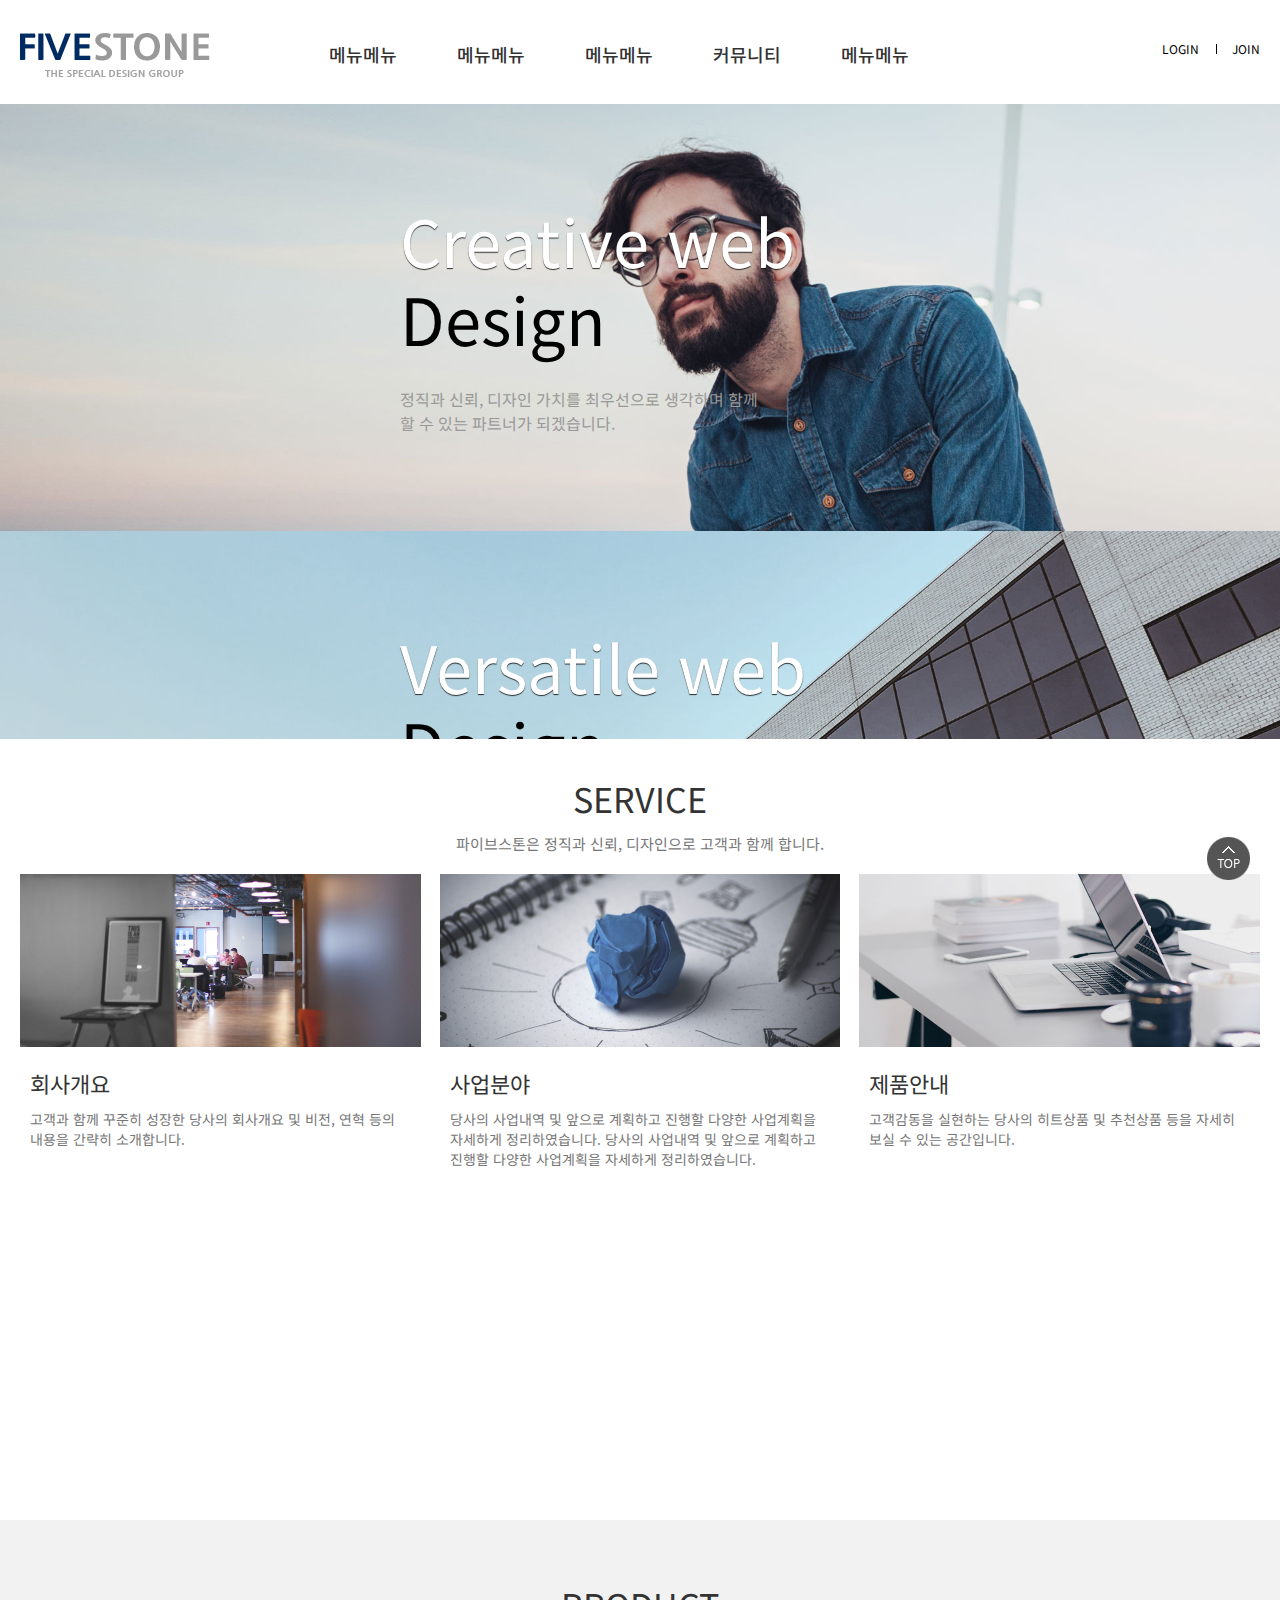
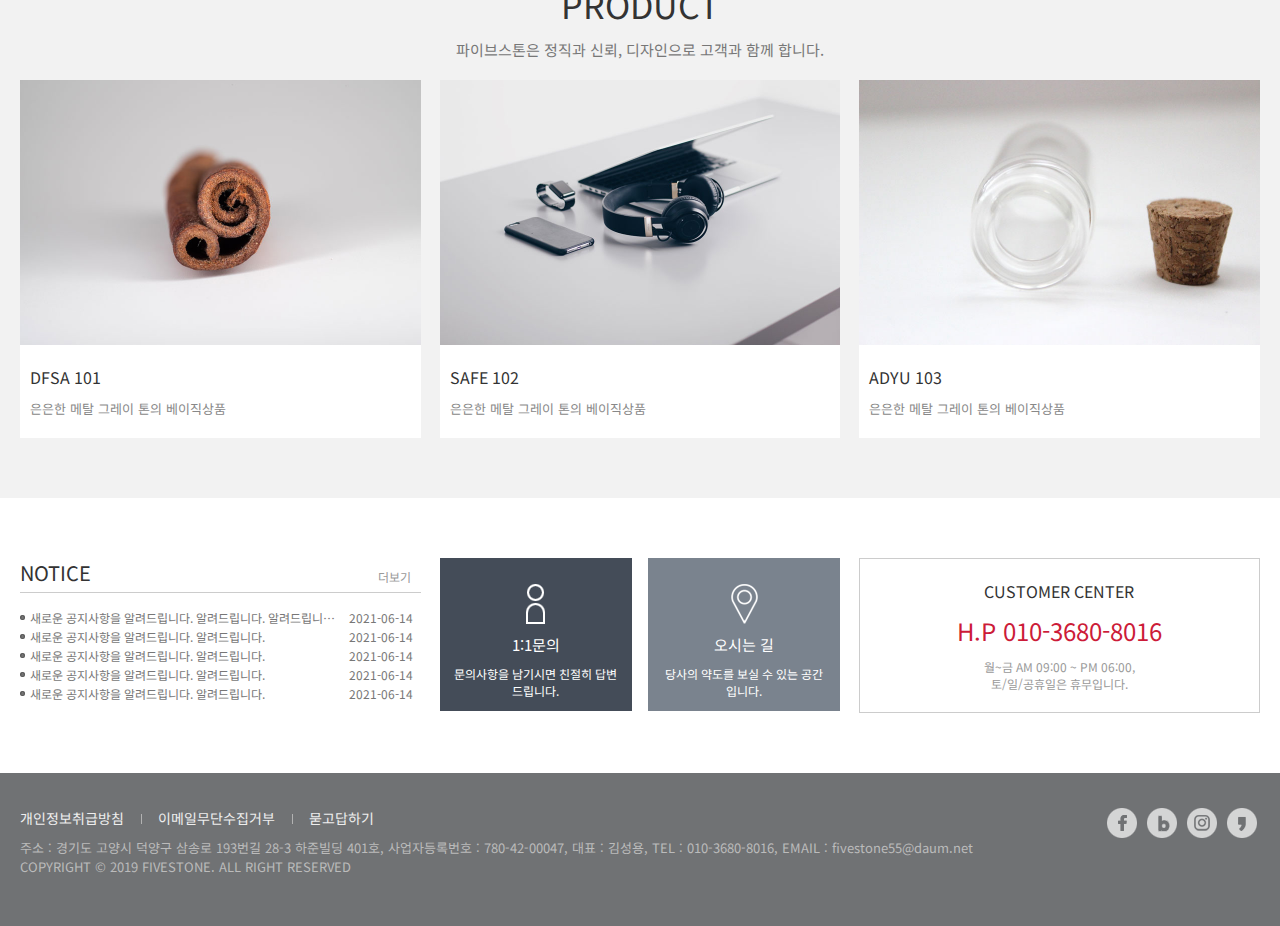
<file: index.html>
<!DOCTYPE html>
<html lang="ko">
<head>
    <meta charset="UTF-8">
    <meta http-equiv="X-UA-Compatible" content="IE=edge">
    <meta name="viewport" content="width=device-width, initial-scale=1.0">
    <title>FIVE STONE</title>
    <link rel="stylesheet" href="./css/reset.css">
    <link rel="stylesheet" href="https://use.fontawesome.com/releases/v5.7.0/css/all.css">
    <link rel="stylesheet" href="./css/common.css">
    <link rel="stylesheet" href="./css/index.css">
</head>
<body>
    
    <header id="header">
        <div class="inner">
            <h1><a href="index.html"><img src="./images/logo.png" alt="파이브스톤"></a></h1>
            <div class="membership">
                <a href="login.html">LOGIN</a>
                <a href="join.html">JOIN</a>
            </div>
        </div>
        <nav id="nav">
            <ul class="depth1 cf">
                <li><a href="#">메뉴메뉴</a>
                    <ul class="depth2">
                        <li><a href="#">서브메뉴</a></li>
                        <li><a href="#">서브메뉴</a></li>
                        <li><a href="#">서브메뉴</a></li>
                    </ul>
                </li>
                <li><a href="#">메뉴메뉴</a>
                    <ul class="depth2">
                        <li><a href="#">서브메뉴</a></li>
                        <li><a href="#">서브메뉴</a></li>
                        <li><a href="#">서브메뉴</a></li>
                    </ul>
                </li>
                <li><a href="#">메뉴메뉴</a>
                    <ul class="depth2">
                        <li><a href="#">서브메뉴</a></li>
                        <li><a href="#">서브메뉴</a></li>
                        <li><a href="#">서브메뉴</a></li>
                    </ul>
                </li>
                <li><a href="./notice.html">커뮤니티</a>
                    <ul class="depth2">
                        <li><a href="./notice.html">공지사항</a></li>
                        <li><a href="./pr.html">홍보자료</a></li>
                        <li><a href="#">서브메뉴</a></li>
                    </ul>
                </li>
                <li><a href="#">메뉴메뉴</a>
                    <ul class="depth2">
                        <li><a href="#">서브메뉴</a></li>
                        <li><a href="#">서브메뉴</a></li>
                        <li><a href="#">서브메뉴</a></li>
                    </ul>
                </li>
            </ul>
        </nav>
        <div class="bgbox"></div>
    </header>

    <main id="main">
        <div class="slideOuter">
            <div class="slideInner">
                <div class="slide slide1">
                    <img src="./images/visual01.jpg" alt="">
                    <div class="text">
                        <h2>Creative web <span>Design</span></h2>
                        <p>정직과 신뢰, 디자인 가치를 최우선으로 생각하며 함께 
                            <span>할 수 있는 파트너가 되겠습니다.</span></p>
                    </div>
                </div>
                <div class="slide slide2">
                    <img src="./images/visual02.jpg" alt="">
                    <div class="text">
                        <h2>Versatile web <span>Design</span></h2>
                        <p>다양한 기업환경에 적용이 가능한 디자인으로
                            <span>보다 큰 만족과 감동을 드리겠습니다.</span>
                        </p>
                    </div>
                </div>
                <div class="slide slide3">
                    <img src="./images/visual03.jpg" alt="">
                    <div class="text">
                        <h2>Responsive web <span>Design</span></h2>
                        <p>PC 및 모바일에서 접속하는 여러 디바이스 환경에
                           <span>최적으로 대응하는 반응형웹 디자인입니다.</span></p>
                    </div>
                </div>
            </div>
        </div>

        <div class="service">
            <div class="inner">
                <h2>SERVICE</h2>
                <p class="desp">파이브스톤은 정직과 신뢰, 디자인으로 고객과 함께 합니다.</p>
                <ul>
                    <li>
                        <a href="#">
                            <div class="imgbox">
                                <img src="./images/m-ms01.jpg" alt="">
                            </div>
                            <h3>회사개요</h3>
                            <p>고객과 함께 꾸준히 성장한 당사의 회사개요 및 비전, 연혁 등의 내용을 간략히 소개합니다.</p>
                        </a>
                    </li>
                    <li>
                        <a href="#">
                            <div class="imgbox">
                                <img src="./images/m-ms02.jpg" alt="">
                            </div>
                            <h3>사업분야</h3>
                            <p>당사의 사업내역 및 앞으로 계획하고 진행할  다양한 사업계획을 자세하게 정리하였습니다. 당사의 사업내역 및 앞으로 계획하고 진행할  다양한 사업계획을 자세하게 정리하였습니다.</p>
                        </a>
                    </li>
                    <li>
                        <a href="#">
                            <div class="imgbox">
                                <img src="./images/m-ms03.jpg" alt="">
                            </div>
                            <h3>제품안내</h3>
                            <p>고객감동을 실현하는 당사의 히트상품 및 추천상품 등을 자세히 보실 수 있는 공간입니다.</p>
                        </a>
                    </li>
                </ul>
            </div>
        </div>

        <div class="attachment">
            <div class="inner">
                <h2>자연에서 온 재료와 친환경을 향한 혁신</h2>
                <p>사람에게 시각적인 안정을 제공하는 것 등 의 실천을 통해 모두가 편안히 호흡하여 쉴수 있는 공간을 제공하려 합니다.</p>
                <a href="#">자세히보기 >></a>
            </div>
        </div>

        <div class="product">
            <div class="inner">
                <h2>PRODUCT</h2>
                <p class="desp">파이브스톤은 정직과 신뢰, 디자인으로 고객과 함께 합니다.</p>
                <ul>
                    <li>
                        <a href="#">
                            <div class="imgbox">
                                <img src="./images/m-op01.jpg" alt="">
                            </div>
                            <h3>DFSA 101</h3>
                            <p>은은한 메탈 그레이 톤의 베이직상품</p>
                        </a>
                    </li>
                    <li>
                        <a href="#">
                            <div class="imgbox">
                                <img src="./images/m-op02.jpg" alt="">
                            </div>
                            <h3>SAFE 102</h3>
                            <p>은은한 메탈 그레이 톤의 베이직상품</p>
                        </a>
                    </li>
                    <li>
                        <a href="#">
                            <div class="imgbox">
                                <img src="./images/m-op03.jpg" alt="">
                            </div>
                            <h3>ADYU 103</h3>
                            <p>은은한 메탈 그레이 톤의 베이직상품</p>
                        </a>
                    </li>
                </ul>
            </div>
        </div>
       
        <div class="other">
            <div class="inner">
                <div class="notice">
                    <h2>NOTICE</h2>
                    <table>
                        <colgroup>
                            <col>
                            <col>
                        </colgroup>
                        <tr>
                            <td><a href="#">새로운 공지사항을 알려드립니다. 알려드립니다. 알려드립니다. 알려드립니다. 알려드립니다.</a></td>
                            <td>2021-06-14</td>
                        </tr>
                        <tr>
                            <td><a href="#">새로운 공지사항을 알려드립니다. 알려드립니다.</a></td>
                            <td>2021-06-14</td>
                        </tr>
                        <tr>
                            <td><a href="#">새로운 공지사항을 알려드립니다. 알려드립니다.</a></td>
                            <td>2021-06-14</td>
                        </tr>
                        <tr>
                            <td><a href="#">새로운 공지사항을 알려드립니다. 알려드립니다.</a></td>
                            <td>2021-06-14</td>
                        </tr>
                        <tr>
                            <td><a href="#">새로운 공지사항을 알려드립니다. 알려드립니다.</a></td>
                            <td>2021-06-14</td>
                        </tr>
                    </table>
                    <a href="./notice.html" class="noticemore">더보기</a> 
                </div>
                <div class="qna">
                    <div class="myqna">
                       <a href="#">
                            <img src="./images/m-os01.png" alt="">
                            <h3>1:1문의</h3>
                            <p>문의사항을 남기시면 친절히 답변드립니다.</p>
                       </a>
                    </div>
                    <div class="roadmap">
                        <a href="#">
                            <img src="./images/m-os02.png" alt="">
                            <h3>오시는 길</h3>
                            <p>당사의 약도를 보실 수 있는 공간입니다.</p>
                       </a>
                    </div>
                </div>
                <div class="cscenter">
                    <h3>CUSTOMER CENTER</h3>
                    <a href="tel:010-3680-8016">H.P 010-3680-8016</a>
                    <p>월~금 AM 09:00 ~ PM 06:00,
                       <span> 토/일/공휴일은 휴무입니다.</span>
                    </p>
                </div>
            </div>
        </div>
    </main>

    <footer id="footer">
        <div class="inner">
            <div class="bemenu">
                <a href="#">개인정보취급방침</a>
                <a href="#">이메일무단수집거부</a>
                <a href="#">묻고답하기</a>
            </div>
            <div class="info">
                <p>주소 : 경기도 고양시 덕양구 삼송로 193번길 28-3 하준빌딩 401호, 사업자등록번호 : 780-42-00047, 대표 : 김성용, TEL : <a href="tel:01036808016">010-3680-8016</a>, EMAIL : <a href="mailto:fivestone55@daum.net">fivestone55@daum.net</a></p>
                    <p>COPYRIGHT &copy; 2019 FIVESTONE. ALL RIGHT RESERVED</p>
            </div>
            <div class="sns">
                <a href="#"><img src="./images/mf-icon01.png" alt="페이스북"></a>
                <a href="#"><img src="./images/mf-icon02.png" alt="블로그"></a>
                <a href="#"><img src="./images/mf-icon03.png" alt="인스타"></a>
                <a href="#"><img src="./images/mf-icon04.png" alt="카카오스토리"></a>
            </div>
        </div>
    </footer>
    <div class="gotop">
        <a href="#"><img src="./images/icon-top.png" alt="맨위로"></a>
    </div>


</body>
</html>
</file>
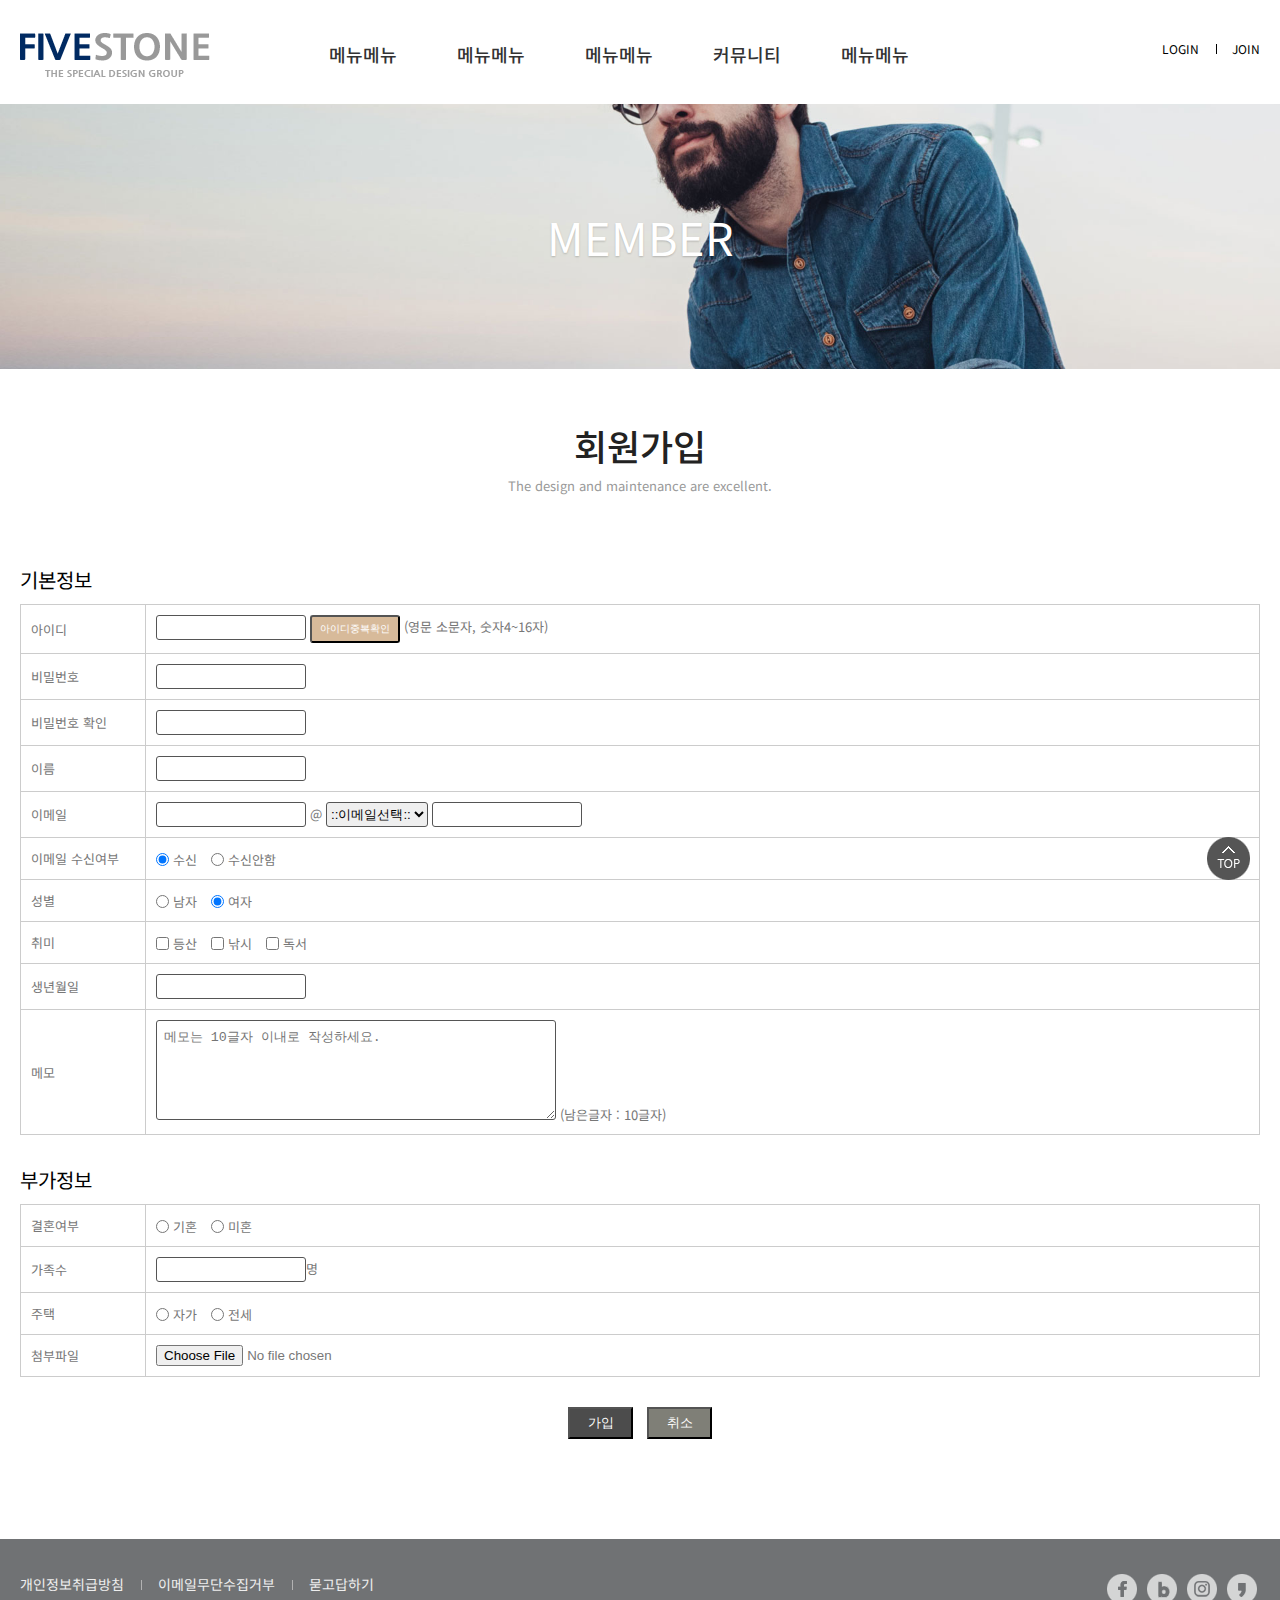
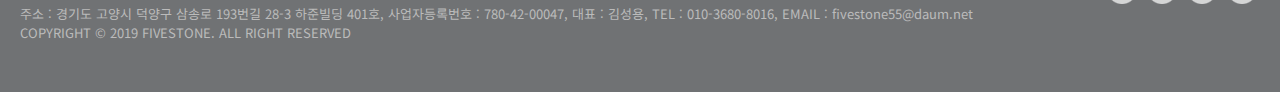
<file: join.html>
<!DOCTYPE html>
<html lang="ko">
<head>
    <meta charset="UTF-8">
    <meta http-equiv="X-UA-Compatible" content="IE=edge">
    <meta name="viewport" content="width=device-width, initial-scale=1.0">
    <title>FIVE STONE</title>
    <link rel="stylesheet" href="./css/reset.css">
    <link rel="stylesheet" href="https://use.fontawesome.com/releases/v5.7.0/css/all.css">
    <link rel="stylesheet" href="./css/common.css">
    <link rel="stylesheet" href="./css/join.css">
</head>
<body>
    
    <header id="header">
        <div class="inner">
            <h1><a href="index.html"><img src="./images/logo.png" alt="파이브스톤"></a></h1>
            <div class="membership">
                <a href="login.html">LOGIN</a>
                <a href="join.html">JOIN</a>
            </div>
        </div>
        <nav id="nav">
            <ul class="depth1 cf">
                <li><a href="#">메뉴메뉴</a>
                    <ul class="depth2">
                        <li><a href="#">서브메뉴</a></li>
                        <li><a href="#">서브메뉴</a></li>
                        <li><a href="#">서브메뉴</a></li>
                    </ul>
                </li>
                <li><a href="#">메뉴메뉴</a>
                    <ul class="depth2">
                        <li><a href="#">서브메뉴</a></li>
                        <li><a href="#">서브메뉴</a></li>
                        <li><a href="#">서브메뉴</a></li>
                    </ul>
                </li>
                <li><a href="#">메뉴메뉴</a>
                    <ul class="depth2">
                        <li><a href="#">서브메뉴</a></li>
                        <li><a href="#">서브메뉴</a></li>
                        <li><a href="#">서브메뉴</a></li>
                    </ul>
                </li>
                <li><a href="./notice.html">커뮤니티</a>
                    <ul class="depth2">
                        <li><a href="./notice.html">공지사항</a></li>
                        <li><a href="./pr.html">홍보자료</a></li>
                        <li><a href="#">서브메뉴</a></li>
                    </ul>
                </li>
                <li><a href="#">메뉴메뉴</a>
                    <ul class="depth2">
                        <li><a href="#">서브메뉴</a></li>
                        <li><a href="#">서브메뉴</a></li>
                        <li><a href="#">서브메뉴</a></li>
                    </ul>
                </li>
            </ul>
        </nav>
        <div class="bgbox"></div>
    </header>
    <section id="joinPage">
        <div class="joinTop">
            <h2 class="inner">MEMBER</h2>
        </div>
        <div class="joinBox inner">
            <h3>회원가입</h3>
            <p class="info">The design and maintenance are excellent.</p>
            <div class="joinWrap">
                <form action="#" method="post">
                    <fieldset>
                        <legend>기본정보</legend>
                        <!-- table>tr*10>th+td 회원가입 공식 -->
                        <table>
                            <colgroup>
                                <col>
                                <col>
                            </colgroup>
                            <tr>
                                <th>
                                    <label for="pid">아이디</label>
                                </th>
                                <td>
                                    <input type="text" name="pid" id="pid">
                                    <button type="button">아이디중복확인</button> (영문 소문자, 숫자4~16자)
                                </td>
                            </tr>
                            <tr>
                                <th>
                                    <label for="pw">비밀번호</label>
                                </th>
                                <td>
                                    <input type="password" name="pw" id="pw">
                                </td>
                            </tr>
                            <tr>
                                <th>
                                    <label for="pwok">비밀번호 확인</label>
                                </th>
                                <td>
                                    <input type="password" id="pwok">
                                </td>
                            </tr>
                            <tr>
                                <th><label for="irum">이름</label></th>
                                <td>
                                    <input type="text" name="irum" id="irum">
                                </td>
                            </tr>
                            <tr>
                                <th>
                                    <label for="email">이메일</label>
                                </th>
                                <td>
                                    <input type="text" name="emid" id="email"> @
                                    <select id="emcom">
                                      <option>::이메일선택::</option>
                                      <option value="naver.com">네이버</option>
                                      <option value="daum.net">다음</option>
                                      <option value="yahoo.co.kr">야후</option>
                                      <option value="nate.com">네이트</option>
                                      <option value="self">직접입력</option>
                                    </select>
                                    <input type="text" name="emdomain" id="emdomain" disabled>
                                </td>
                            </tr>
                            <tr>
                                <th>
                                    <label>이메일 수신여부</label>
                                </th>
                                <td>
                                    <input type="radio" name="emailok" id="accept" checked>
                                    <label for="accept" class="susin"> 수신</label>
                                    <input type="radio" name="emailok" id="noaccept">
                                    <label for="noaccept" class="susin"> 수신안함</label>
                                </td>
                            </tr>
                            <tr>
                                <th>
                                    <label for="gender">성별</label>
                                </th>
                                <td>
                                    <input type="radio" name="gender" id="man">
                                    <label for="man" class="gender"> 남자</label>
                                    <input type="radio" name="gender" id="woman" checked>
                                    <label for="woman" class="gender"> 여자</label>
                                </td>
                            </tr>
                            <tr>
                                <th>
                                    <label for="hobby">취미</label>
                                </th>
                                <td>
                                    <input type="checkbox" id="mountain" name="mountain">
                                    <label for="mountain">등산</label>
                                    <input type="checkbox" id="fishing" name="fishing">
                                    <label for="fishing">낚시</label>
                                    <input type="checkbox" id="reading" name="reading">
                                    <label for="reading">독서</label>
                                </td>
                            </tr>
                            <tr>
                                <th>
                                    <label for="birth">생년월일</label>
                                </th>
                                <td>
                                    <!-- <select name="year" id="year">
                                        <option value="2021">2021</option>
                                        <option value="2020">2020</option>
                                        <option value="2019">2019</option>
                                        <option value="2018">2018</option>
                                        <option value="2017">2017</option>
                                    </select>
                                    년
                                    <select name="month" id="month">
                                        <option value="1">1</option>
                                        <option value="2">2</option>
                                        <option value="3">3</option>
                                        <option value="4">4</option>
                                        <option value="5">5</option>
                                        <option value="6">6</option>
                                        <option value="7">7</option>
                                        <option value="8">8</option>
                                        <option value="9">9</option>
                                        <option value="10">10</option>
                                        <option value="11">11</option>
                                        <option value="12">12</option>
                                    </select>
                                    월 -->
                                    <input type="text" id="birth" name="birth">
                                </td>
                            </tr>
                            <tr>
                                <th>
                                    <label for="memo">메모</label>
                                </th>
                                <td>
                                    <textarea name="memo" id="memo" placeholder="메모는 10글자 이내로 작성하세요."></textarea>
                                    (남은글자 : <span>10</span>글자)
                                </td>
                            </tr>
                        </table>
                    </fieldset>
                    <fieldset>
                        <legend>부가정보</legend>
                        <table>
                            <colgroup>
                                <col>
                                <col>
                            </colgroup>
                            <tr>
                                <th><label>결혼여부</label></th>
                                <td>
                                    <input type="radio" id="ok" name="wedding">
                                    <label for="ok">기혼</label>
                                    <input type="radio" id="notok" name="wedding">
                                    <label for="notok">미혼</label>
                                </td>
                            </tr>
                            <tr>
                                <th>
                                    <label for="family">가족수</label>
                                </th>
                                <td>
                                    <input type="text" id="family" name="family">명
                                </td>
                            </tr>
                            <tr>
                                <th>
                                    <label>주택</label>
                                </th>
                                <td>
                                    <input type="radio" id="own" name="house">
                                    <label for="own">자가</label>
                                    <input type="radio" id="rent" name="house">
                                    <label for="rent">전세</label>
                                </td>
                            </tr>
                            <tr>
                                <th>
                                    <label for="attach">첨부파일</label>
                                </th>
                                <td>
                                    <input type="file" name="attach" id="attach">
                                </td>
                            </tr>
                        </table>
                    </fieldset>
                    <div class="btn">
                        <button type="submit">가입</button>
                        <button type="reset">취소</button>
                    </div>
                </form>
            </div>
        </div>
    </section>


    <footer id="footer">
        <div class="inner">
            <div class="bemenu">
                <a href="#">개인정보취급방침</a>
                <a href="#">이메일무단수집거부</a>
                <a href="#">묻고답하기</a>
            </div>
            <div class="info">
                <p>주소 : 경기도 고양시 덕양구 삼송로 193번길 28-3 하준빌딩 401호, 사업자등록번호 : 780-42-00047, 대표 : 김성용, TEL : <a href="tel:01036808016">010-3680-8016</a>, EMAIL : <a href="mailto:fivestone55@daum.net">fivestone55@daum.net</a></p>
                    <p>COPYRIGHT &copy; 2019 FIVESTONE. ALL RIGHT RESERVED</p>
            </div>
            <div class="sns">
                <a href="#"><img src="./images/mf-icon01.png" alt="페이스북"></a>
                <a href="#"><img src="./images/mf-icon02.png" alt="블로그"></a>
                <a href="#"><img src="./images/mf-icon03.png" alt="인스타"></a>
                <a href="#"><img src="./images/mf-icon04.png" alt="카카오스토리"></a>
            </div>
        </div>
    </footer>
    <div class="gotop">
        <a href="#"><img src="./images/icon-top.png" alt="맨위로"></a>
    </div>


</body>
</html>
</file>
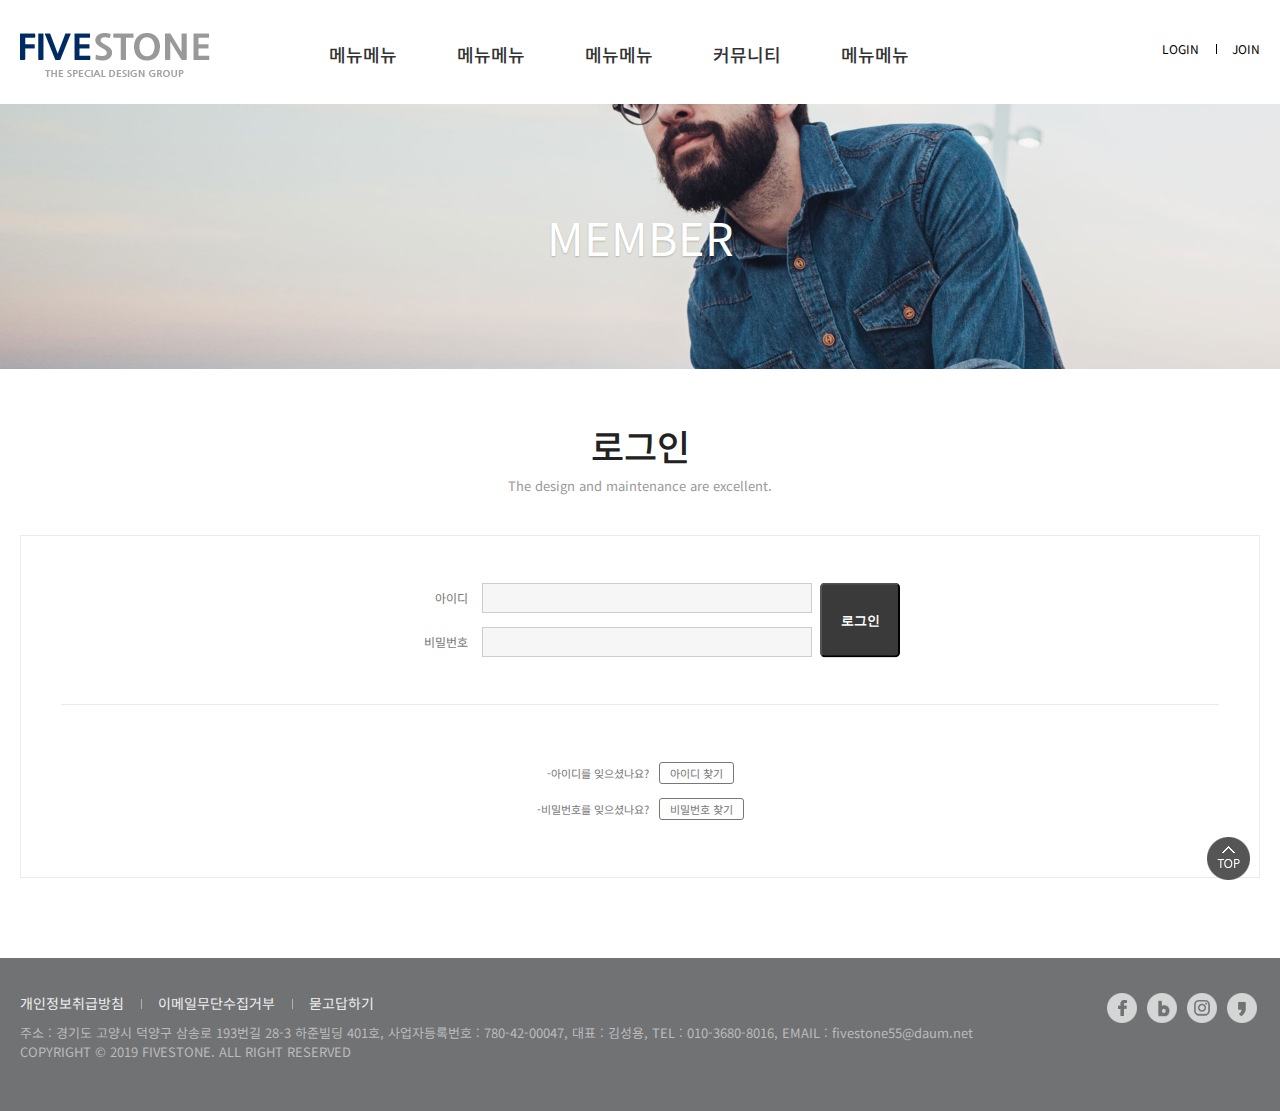
<file: login.html>
<!DOCTYPE html>
<html lang="ko">
<head>
    <meta charset="UTF-8">
    <meta http-equiv="X-UA-Compatible" content="IE=edge">
    <meta name="viewport" content="width=device-width, initial-scale=1.0">
    <title>로그인 :: FIVE STONE</title>
    <link rel="stylesheet" href="./css/reset.css">
    <link rel="stylesheet" href="https://use.fontawesome.com/releases/v5.10.2/css/all.css">
    <link rel="stylesheet" href="./css/common.css">
    <link rel="stylesheet" href="./css/login.css">
</head>
<body>
    
    <header id="header">
        <div class="inner">
            <h1><a href="index.html"><img src="./images/logo.png" alt="파이브스톤"></a></h1>
            <div class="membership">
                <a href="login.html">LOGIN</a>
                <a href="join.html">JOIN</a>
            </div>
        </div>
        <nav id="nav">
            <ul class="depth1 cf">
                <li><a href="#">메뉴메뉴</a>
                    <ul class="depth2">
                        <li><a href="#">서브메뉴</a></li>
                        <li><a href="#">서브메뉴</a></li>
                        <li><a href="#">서브메뉴</a></li>
                    </ul>
                </li>
                <li><a href="#">메뉴메뉴</a>
                    <ul class="depth2">
                        <li><a href="#">서브메뉴</a></li>
                        <li><a href="#">서브메뉴</a></li>
                        <li><a href="#">서브메뉴</a></li>
                    </ul>
                </li>
                <li><a href="#">메뉴메뉴</a>
                    <ul class="depth2">
                        <li><a href="#">서브메뉴</a></li>
                        <li><a href="#">서브메뉴</a></li>
                        <li><a href="#">서브메뉴</a></li>
                    </ul>
                </li>
                <li><a href="./notice.html">커뮤니티</a>
                    <ul class="depth2">
                        <li><a href="./notice.html">공지사항</a></li>
                        <li><a href="./pr.html">홍보자료</a></li>
                        <li><a href="#">서브메뉴</a></li>
                    </ul>
                </li>
                <li><a href="#">메뉴메뉴</a>
                    <ul class="depth2">
                        <li><a href="#">서브메뉴</a></li>
                        <li><a href="#">서브메뉴</a></li>
                        <li><a href="#">서브메뉴</a></li>
                    </ul>
                </li>
            </ul>
        </nav>
        <div class="bgbox"></div>
    </header>

    <section id="loginpage">
        <div class="loginTop">
            <h2>MEMBER</h2>
        </div>
        <div class="loginBox inner">
            <h3>로그인</h3>
            <p class="info">The design and maintenance are excellent.</p>
            <div class="loginWrap">
                <div class="loginForm">
                    <form action="#" method="post">
                        <fieldset>
                            <legend>로그인</legend>
                            <p>
                                <label for="pid">아이디</label>
                                <input type="text" name="pid" id="pid" >
                            </p>
                            <p>
                                <label for="ppw">비밀번호</label>
                                <input type="password" name="ppw" id="ppw" >
                            </p>
                        </fieldset>
                        <button type="submit">로그인</button>
                    </form>
                </div>
                <div class="idpwfind">
                        <p>
                            -아이디를 잊으셨나요?<a href="#">아이디 찾기</a>
                        </p>
                        <p>
                            -비밀번호를 잊으셨나요?<a href="#">비밀번호 찾기</a>
                        </p>
                </div>
           </div>
        </div>
    </section>

   

    <footer id="footer">
        <div class="inner">
            <div class="bemenu">
                <a href="#">개인정보취급방침</a>
                <a href="#">이메일무단수집거부</a>
                <a href="#">묻고답하기</a>
            </div>
            <div class="info">
                <p>주소 : 경기도 고양시 덕양구 삼송로 193번길 28-3 하준빌딩 401호, 사업자등록번호 : 780-42-00047, 대표 : 김성용, TEL : <a href="tel:01036808016">010-3680-8016</a>, EMAIL : <a href="mailto:fivestone55@daum.net">fivestone55@daum.net</a></p>
                    <p>COPYRIGHT &copy; 2019 FIVESTONE. ALL RIGHT RESERVED</p>
            </div>
            <div class="sns">
                <a href="#"><img src="./images/mf-icon01.png" alt="페이스북"></a>
                <a href="#"><img src="./images/mf-icon02.png" alt="블로그"></a>
                <a href="#"><img src="./images/mf-icon03.png" alt="인스타"></a>
                <a href="#"><img src="./images/mf-icon04.png" alt="카카오스토리"></a>
            </div>
        </div>
    </footer>
    <div class="gotop">
        <a href="#"><img src="./images/icon-top.png" alt="맨위로"></a>
    </div>


</body>
</html>
</file>
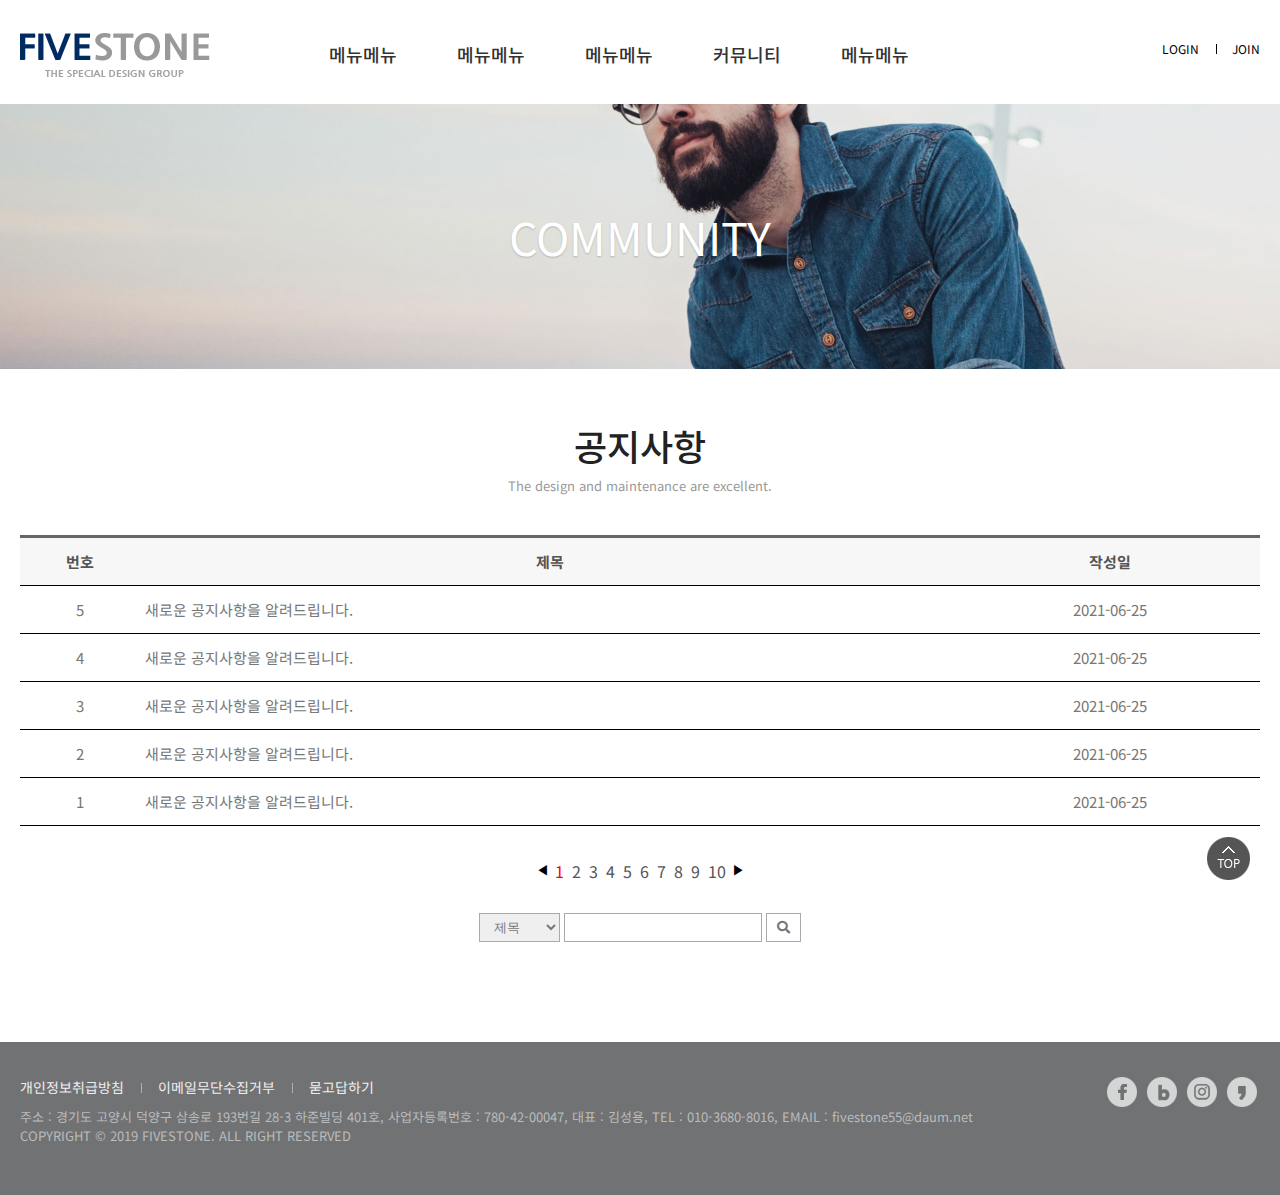
<file: notice.html>
<!DOCTYPE html>
<html lang="ko">
<head>
    <meta charset="UTF-8">
    <meta http-equiv="X-UA-Compatible" content="IE=edge">
    <meta name="viewport" content="width=device-width, initial-scale=1.0">
    <title>공지사항 :: FIVE STONE</title>
    <link rel="stylesheet" href="./css/reset.css">
    <link rel="stylesheet" href="https://use.fontawesome.com/releases/v5.7.0/css/all.css">
    <link rel="stylesheet" href="./css/common.css">
    <link rel="stylesheet" href="./css/board.css">
</head>
<body>
    
    <header id="header">
        <div class="inner">
            <h1><a href="index.html"><img src="./images/logo.png" alt="파이브스톤"></a></h1>
            <div class="membership">
                <a href="login.html">LOGIN</a>
                <a href="join.html">JOIN</a>
            </div>
        </div>
        <nav id="nav">
            <ul class="depth1 cf">
                <li><a href="#">메뉴메뉴</a>
                    <ul class="depth2">
                        <li><a href="#">서브메뉴</a></li>
                        <li><a href="#">서브메뉴</a></li>
                        <li><a href="#">서브메뉴</a></li>
                    </ul>
                </li>
                <li><a href="#">메뉴메뉴</a>
                    <ul class="depth2">
                        <li><a href="#">서브메뉴</a></li>
                        <li><a href="#">서브메뉴</a></li>
                        <li><a href="#">서브메뉴</a></li>
                    </ul>
                </li>
                <li><a href="#">메뉴메뉴</a>
                    <ul class="depth2">
                        <li><a href="#">서브메뉴</a></li>
                        <li><a href="#">서브메뉴</a></li>
                        <li><a href="#">서브메뉴</a></li>
                    </ul>
                </li>
                <li><a href="./notice.html">커뮤니티</a>
                    <ul class="depth2">
                        <li><a href="./notice.html">공지사항</a></li>
                        <li><a href="./pr.html">홍보자료</a></li>
                        <li><a href="#">서브메뉴</a></li>
                    </ul>
                </li>
                <li><a href="#">메뉴메뉴</a>
                    <ul class="depth2">
                        <li><a href="#">서브메뉴</a></li>
                        <li><a href="#">서브메뉴</a></li>
                        <li><a href="#">서브메뉴</a></li>
                    </ul>
                </li>
            </ul>
        </nav>
        <div class="bgbox"></div>
    </header>
    
    <section id="noticePage">
        <div class="boardTop">
            <h2 class="inner">COMMUNITY</h2>
        </div>
        <div class="boardBox inner">
            <h3>공지사항</h3>
            <p class="info">The design and maintenance are excellent.</p>
            <div class="boardWrap">
                <table>
                    <caption>공지사항</caption>
                    <colgroup>
                        <col>
                        <col>
                        <col>
                    </colgroup>
                    <thead>
                        <tr>
                            <th scope="col">번호</th>
                            <th scope="col">제목</th>
                            <th scope="col">작성일</th>
                        </tr>
                    </thead>
                   <tbody>
                        <tr>
                            <td>5</td>
                            <td><a href="#">새로운 공지사항을 알려드립니다.</a></td>
                            <td>2021-06-25</td>
                        </tr>
                        <tr>
                            <td>4</td>
                            <td><a href="#">새로운 공지사항을 알려드립니다.</a></td>
                            <td>2021-06-25</td>
                        </tr>
                        <tr>
                            <td>3</td>
                            <td><a href="#">새로운 공지사항을 알려드립니다.</a></td>
                            <td>2021-06-25</td>
                        </tr>
                        <tr>
                            <td>2</td>
                            <td><a href="#">새로운 공지사항을 알려드립니다.</a></td>
                            <td>2021-06-25</td>
                        </tr>
                        <tr>
                            <td>1</td>
                            <td><a href="#">새로운 공지사항을 알려드립니다.</a></td>
                            <td>2021-06-25</td>
                        </tr>
                   </tbody>
                </table>
                <div class="pageno">
                    <button type="button">◀ <span class="blind">이전</span></button>
                    <ul>
                        <li class="active"><a href="#">1</a></li>
                        <li><a href="#">2</a></li>
                        <li><a href="#">3</a></li>
                        <li><a href="#">4</a></li>
                        <li><a href="#">5</a></li>
                        <li><a href="#">6</a></li>
                        <li><a href="#">7</a></li>
                        <li><a href="#">8</a></li>
                        <li><a href="#">9</a></li>
                        <li><a href="#">10</a></li>
                    </ul>
                    <button type="button">▶ <span class="blind">다음</span></button>
                </div>
                <div class="search">
                    <form action="#" method="post">
                        <fieldset>
                            <legend>검색어입력</legend>
                            <select name="cate" id="cate">
                                <option value="subject">제목</option>
                                <option value="content">내용</option>
                                <option value="writer">작성자</option>
                            </select>
                            <label class="blind">검색어를 입력해주세요.</label>
                            <input type="text" name="keyw" id="keyw">
                            <button type="submit"><i class="fas fa-search"></i><span class="blind">전송</span></button>
                        </fieldset>
                    </form>
                </div>
            </div>
        </div>
    </section>


    <footer id="footer">
        <div class="inner">
            <div class="bemenu">
                <a href="#">개인정보취급방침</a>
                <a href="#">이메일무단수집거부</a>
                <a href="#">묻고답하기</a>
            </div>
            <div class="info">
                <p>주소 : 경기도 고양시 덕양구 삼송로 193번길 28-3 하준빌딩 401호, 사업자등록번호 : 780-42-00047, 대표 : 김성용, TEL : <a href="tel:01036808016">010-3680-8016</a>, EMAIL : <a href="mailto:fivestone55@daum.net">fivestone55@daum.net</a></p>
                    <p>COPYRIGHT &copy; 2019 FIVESTONE. ALL RIGHT RESERVED</p>
            </div>
            <div class="sns">
                <a href="#"><img src="./images/mf-icon01.png" alt="페이스북"></a>
                <a href="#"><img src="./images/mf-icon02.png" alt="블로그"></a>
                <a href="#"><img src="./images/mf-icon03.png" alt="인스타"></a>
                <a href="#"><img src="./images/mf-icon04.png" alt="카카오스토리"></a>
            </div>
        </div>
    </footer>
    <div class="gotop">
        <a href="#"><img src="./images/icon-top.png" alt="맨위로"></a>
    </div>


</body>
</html>
</file>
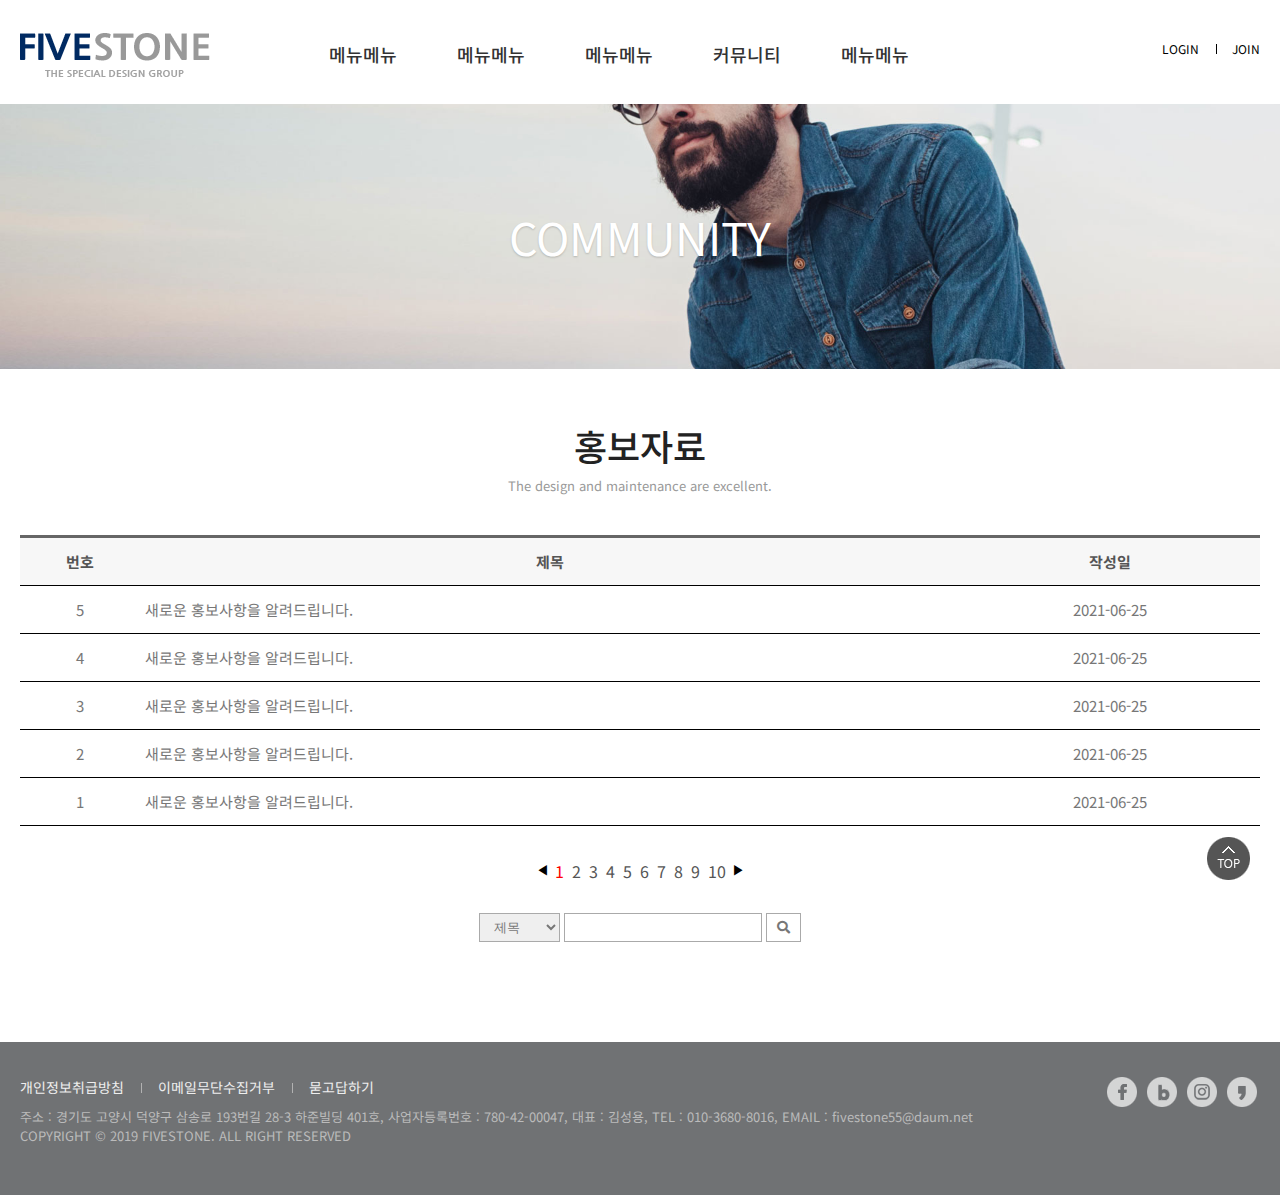
<file: pr.html>
<!DOCTYPE html>
<html lang="ko">
<head>
    <meta charset="UTF-8">
    <meta http-equiv="X-UA-Compatible" content="IE=edge">
    <meta name="viewport" content="width=device-width, initial-scale=1.0">
    <title>홍보자료 :: FIVE STONE</title>
    <link rel="stylesheet" href="./css/reset.css">
    <link rel="stylesheet" href="https://use.fontawesome.com/releases/v5.7.0/css/all.css">
    <link rel="stylesheet" href="./css/common.css">
    <link rel="stylesheet" href="./css/board.css">
</head>
<body>
    
    <header id="header">
        <div class="inner">
            <h1><a href="index.html"><img src="./images/logo.png" alt="파이브스톤"></a></h1>
            <div class="membership">
                <a href="login.html">LOGIN</a>
                <a href="join.html">JOIN</a>
            </div>
        </div>
        <nav id="nav">
            <ul class="depth1 cf">
                <li><a href="#">메뉴메뉴</a>
                    <ul class="depth2">
                        <li><a href="#">서브메뉴</a></li>
                        <li><a href="#">서브메뉴</a></li>
                        <li><a href="#">서브메뉴</a></li>
                    </ul>
                </li>
                <li><a href="#">메뉴메뉴</a>
                    <ul class="depth2">
                        <li><a href="#">서브메뉴</a></li>
                        <li><a href="#">서브메뉴</a></li>
                        <li><a href="#">서브메뉴</a></li>
                    </ul>
                </li>
                <li><a href="#">메뉴메뉴</a>
                    <ul class="depth2">
                        <li><a href="#">서브메뉴</a></li>
                        <li><a href="#">서브메뉴</a></li>
                        <li><a href="#">서브메뉴</a></li>
                    </ul>
                </li>
                <li><a href="./notice.html">커뮤니티</a>
                    <ul class="depth2">
                        <li><a href="./notice.html">공지사항</a></li>
                        <li><a href="./pr.html">홍보자료</a></li>
                        <li><a href="#">서브메뉴</a></li>
                    </ul>
                </li>
                <li><a href="#">메뉴메뉴</a>
                    <ul class="depth2">
                        <li><a href="#">서브메뉴</a></li>
                        <li><a href="#">서브메뉴</a></li>
                        <li><a href="#">서브메뉴</a></li>
                    </ul>
                </li>
            </ul>
        </nav>
        <div class="bgbox"></div>
    </header>

    <section id="noticePage">
        <div class="boardTop">
            <h2 class="inner">COMMUNITY</h2>
        </div>
        <div class="boardBox inner">
            <h3>홍보자료</h3>
            <p class="info">The design and maintenance are excellent.</p>
            <div class="boardWrap">
                <table>
                    <caption>홍보자료</caption>
                    <colgroup>
                        <col>
                        <col>
                        <col>
                    </colgroup>
                    <thead>
                        <tr>
                            <th scope="col">번호</th>
                            <th scope="col">제목</th>
                            <th scope="col">작성일</th>
                        </tr>
                    </thead>
                   <tbody>
                        <tr>
                            <td>5</td>
                            <td><a href="#">새로운 홍보사항을 알려드립니다.</a></td>
                            <td>2021-06-25</td>
                        </tr>
                        <tr>
                            <td>4</td>
                            <td><a href="#">새로운 홍보사항을 알려드립니다.</a></td>
                            <td>2021-06-25</td>
                        </tr>
                        <tr>
                            <td>3</td>
                            <td><a href="#">새로운 홍보사항을 알려드립니다.</a></td>
                            <td>2021-06-25</td>
                        </tr>
                        <tr>
                            <td>2</td>
                            <td><a href="#">새로운 홍보사항을 알려드립니다.</a></td>
                            <td>2021-06-25</td>
                        </tr>
                        <tr>
                            <td>1</td>
                            <td><a href="#">새로운 홍보사항을 알려드립니다.</a></td>
                            <td>2021-06-25</td>
                        </tr>
                   </tbody>
                </table>
                <div class="pageno">
                    <button type="button">◀ <span class="blind">이전</span></button>
                    <ul>
                        <li class="active"><a href="#">1</a></li>
                        <li><a href="#">2</a></li>
                        <li><a href="#">3</a></li>
                        <li><a href="#">4</a></li>
                        <li><a href="#">5</a></li>
                        <li><a href="#">6</a></li>
                        <li><a href="#">7</a></li>
                        <li><a href="#">8</a></li>
                        <li><a href="#">9</a></li>
                        <li><a href="#">10</a></li>
                    </ul>
                    <button type="button">▶ <span class="blind">다음</span></button>
                </div>
                <div class="search">
                    <form action="#" method="post">
                        <fieldset>
                            <legend>검색어입력</legend>
                            <select name="cate" id="cate">
                                <option value="subject">제목</option>
                                <option value="content">내용</option>
                                <option value="writer">작성자</option>
                            </select>
                            <label class="blind">검색어를 입력해주세요.</label>
                            <input type="text" name="keyw" id="keyw">
                            <button type="submit"><i class="fas fa-search"></i><span class="blind">전송</span></button>
                        </fieldset>
                    </form>
                </div>
            </div>
        </div>
    </section>


    <footer id="footer">
        <div class="inner">
            <div class="bemenu">
                <a href="#">개인정보취급방침</a>
                <a href="#">이메일무단수집거부</a>
                <a href="#">묻고답하기</a>
            </div>
            <div class="info">
                <p>주소 : 경기도 고양시 덕양구 삼송로 193번길 28-3 하준빌딩 401호, 사업자등록번호 : 780-42-00047, 대표 : 김성용, TEL : <a href="tel:01036808016">010-3680-8016</a>, EMAIL : <a href="mailto:fivestone55@daum.net">fivestone55@daum.net</a></p>
                    <p>COPYRIGHT &copy; 2019 FIVESTONE. ALL RIGHT RESERVED</p>
            </div>
            <div class="sns">
                <a href="#"><img src="./images/mf-icon01.png" alt="페이스북"></a>
                <a href="#"><img src="./images/mf-icon02.png" alt="블로그"></a>
                <a href="#"><img src="./images/mf-icon03.png" alt="인스타"></a>
                <a href="#"><img src="./images/mf-icon04.png" alt="카카오스토리"></a>
            </div>
        </div>
    </footer>
    <div class="gotop">
        <a href="#"><img src="./images/icon-top.png" alt="맨위로"></a>
    </div>


</body>
</html>
</file>
<file: css/common.css>
@charset "utf-8";
@import url('https://fonts.googleapis.com/css2?family=Noto+Sans+KR&display=swap');
/* font-family: 'Noto Sans KR', sans-serif; */


.inner { max-width:1240px; margin:0 auto }
.cf::after { content:''; display:block; clear:both}
table { width:100%; border-collapse: collapse; table-layout: fixed;}
/* @font-face {
    font-family:'AdobeArabic-Bold';
    src:local('AdobeArabic-Bold'),
        url('../font/AdobeArabic-Bold.woff') format('woff'),
        url('../font/AdobeArabic-Bold.woff2') format('woff2'),
        url('../font/AdobeArabic-Bold.eot') format('eot')
} */

body { font-family: 'Noto Sans KR', sans-serif; }
/* 헤더구역 */
#header { position:relative;
    padding:27px 0px;
    /* border:1px solid #000; */
}
#header .inner { position:relative }
#header .membership {
    position:absolute; 
    top:0;
    right:0;
    font-size:12px; 
}
#header .membership a {
    padding:0 15px;
    line-height:44px;
}
#header .membership a:first-child {
    position:relative 
}
#header .membership a:first-child::after {
    content:'';
    width:1px; height:10px; background:#000;
    position:absolute; top:4px; right:-3px; 
}
#header .membership a:last-child {
    padding-right:0; 
}

#header #nav {
    position:absolute;
    top:32px; 
    left:50%; 
    margin-left:-341.25px; 
}
#header #nav .depth1 > li {
    /* display:inline-block;  */
    float:left;
    padding:0 30px 27px; 
    font-size:18px; 
    line-height:44px;
    position:relative; 
    color:#333;
    font-weight:500;
}
#header #nav .depth1 > li:hover {
    color:#002a62
}
#header #nav .depth1 > li::after { 
    content:'';
    width:100%; height:2px; background-color:none;
    position:absolute; bottom:0; left:0; 
    transition:all 0.5s;
}
#header #nav .depth1 > li:hover::after { 
    background-color:#002a62
}

#header #nav .depth2 { 
    position:absolute;
    top:100%; left:0; 
    width:100%; 
    height:0px; overflow:hidden; opacity:0;
    /* background-color:#fff;  */
    font-size:15px;
    color:#777;
    padding:28px 0;
    /* display:none;  */
    z-index:99;
    text-align:center;
    border-top:1px solid #777;
    transition:all 0.5s
 }
#header #nav:hover .depth1 > li > .depth2 {
    /* display:block;  */
    height:180px; opacity:1;
}

 #header #nav .depth2 > li {
     line-height:30px; 
 }
 #header #nav .depth2 > li:hover > a {
     text-decoration:underline; 
     color:#002a62
 }

#header .bgbox {
    position:absolute; 
    top:100%;
    left:0;
    width:100%;
    height:0px; opacity:0;
    background-color:#fff;
    border-top:1px solid #777;
    z-index:98;
    /* display:none; */
    transition:all 0.5s;
}
#header #nav:hover + .bgbox {
    /* display:block;  */
    height:180px; opacity:1;
}
/* 헤더구역 끝 */



/* 푸터구역 */
#footer { 
    background-color:#707274 ;
    padding: 35px 0 50px;
}
#footer .inner { position: relative;}
#footer .bemenu { font-size: 14px; color: #eee;}
#footer .bemenu a { padding: 0 15px; position: relative;}
#footer .bemenu a:first-child { padding-left: 0;}
#footer .bemenu a::after { content: ''; width: 1px; background-color: #b2b2b2;
    position: absolute; right: -3px; top: 6px; height: 10px;
}
#footer .bemenu a:last-child::after { display: none;}
#footer .bemenu a:hover { color: #fff;}
#footer .info { color: #bbb; font-size: 13px; padding-top: 10px;}
#footer .sns { position: absolute; top: 0; right: 0;} 
#footer .sns a { padding: 0 3px;}
.gotop { position: fixed; right: 30px; bottom: 20px; z-index: 99999;}
 /*푸터구역 끝  */
</file>
<file: css/index.css>
@charset "utf-8";

/* 메인구역 */
 #main .slideOuter {
     height:634.33px; 
     overflow:hidden; 
 }
 #main .slideOuter .slide { position:relative }
 #main .slideOuter .text {
     position:absolute; top:50%; transform:translateY(-50%);
     left:400px; 
 }
 #main .slideOuter .text h2 {
     font-size:65px; color:#fff; 
     text-shadow:0px 1px 1px rgba(0,0,0,0.8);
     line-height:1.2em; text-align:left;
 }
 #main .slideOuter .text h2 span {
     color:#000;
     text-shadow:0px 0px 0px rgba(0,0,0,0);
     display:block;
 }
 #main .slideOuter .text p {
     font-size:16px; color:#999; margin-top:30px; 
 }
 #main .slideOuter .text p span { display:block }

 #main .service { padding:35px 0 }
 #main h2 {
     font-size:34px; color:#333;
     text-align:center; 
  }
  #main .desp {
      font-size:15px; color:#777;
      text-align:center;
      padding:10px 0 20px; 
  }
  #main .service ul,
  #main .product ul { overflow:hidden }
  #main .service ul li,
  #main .product ul li { float:left; width:32.3333%; }
  #main .product ul li { background-color:#fff }
  #main .service ul li:nth-child(2),
  #main .product ul li:nth-child(2) { margin:0 1.5% }

  #main .imgbox { overflow:hidden; background-color:#000 } 
  #main .imgbox img { transition:all 0.5s }
  #main .imgbox:hover img {
      transform:scale(1.2); opacity:0.7;
  }

  #main .service ul h3 {
      font-size:22px; color:#333;
      padding:20px 10px 10px;
  }
  #main .service ul h3:hover {
      color:#002a62
  }
  #main .service ul p {
      font-size:14px; color:#777;
      padding:0 10px; 
      word-break:keep-all; /* 한글단어잘림 허용안함 */
  }

  #main .product {
      background-color:#f2f2f2;
      padding:60px 0; 
  }
  #main .product ul h3 {
      font-size:16px; color:#333;
      padding:20px 10px 10px;
   }
   #main .product ul h3:hover {
       color:#002a62
    }
   #main .product ul p {
    font-size:13px; color:#888;
    padding:0 10px 20px; 
    word-break:keep-all; /* 한글단어잘림 허용안함 */
}

#main .other { padding:60px 0 }
#main .other .inner { overflow:hidden }
#main .other .inner > div { 
    float:left; width:32.3333%
}
#main .other .inner > div.qna {
    margin:0 1.5%
}
#main .other .notice { position: relative;}
#main .other .notice h2 { font-size:20px; color:#333; text-align: left;
    border-bottom: 1px solid #ccc;
    padding-bottom: 5px; margin-bottom: 15px;
    font-weight: normal;
 }
#main .other .notice table { font-size:12px; color:#777; }

#main .other .notice col:first-child { width:auto }
#main .other .notice col:last-child { width:80px;}
#main .other .notice td:first-child { white-space:nowrap; overflow:hidden; 
    text-overflow:ellipsis; padding-right: 5px; }
#main .other .notice td:last-child { text-align: center;}
#main .other .notice td { 
    padding: 1px 0px;
}
/* #main .other .notice td a::before { content: 'ㆍ'; padding-right: 3px;} */
#main .other .notice td a { 
    background-image: url(../images/icon-top.png);
    background-repeat: no-repeat;
    background-position: left center;
    background-size: 5px auto;
    padding-left: 10px;
}
#main .other .notice td a:hover { color: #333;}
#main .other .notice .noticemore { 
    position: absolute; top: 10px; right: 10px;
    color: #999; font-size: 12px;
}
#main .other .notice .noticemore:hover { color: #cc1b38;}
#main .other .qna .myqna { float: left; width: 48%; margin-right: 4%;background-color: #444c58;}
#main .other .qna .roadmap { float: left; width: 48%; background-color: #7a838e;}
#main .other .qna a { display: block; text-align: center; color: #fff;
    padding: 26px 12px 12px; transition: all 0.3s;
}
#main .other .qna h3 { font-size: 15px; margin: 10px 0; font-weight: normal; } 
#main .other .qna p { font-size: 12px;}
#main .other .qna a:hover { background-color: #002a62;}
#main .other .cscenter { padding: 20px 20px 20px; border: 1px solid #ccc;
    text-align: center;
}
#main .other .cscenter h3 { font-size: 16px; color: #333;}
#main .other .cscenter a { font-size: 24px; color: #cc1b38; display: block;
    padding: 10px 0;
}
#main .other .cscenter p { font-size: 12px; color: #999;}
#main .other .cscenter p span { display: block;}

#main .attachment { 
    background-image: url(https://oktobat.github.io/coco0224/img/intro_bg.jpg
    );
    background-repeat: no-repeat;
    padding: 80px 0px;
    color: #fff;
    background-attachment: fixed;
    /* background-position: center top; */
    text-align: center;
}
#main .attachment h2 { color: #fff;
    font-size: 36px;
}
#main .attachment p { font-size: 15px;padding: 25px 0;}
#main .attachment a { border: 1px solid #fff; font-size: 13px; padding: 6px 30px;
    display: inline-block; transition: all 0.3s;
 }
 #main .attachment a:hover { background-color:rgba(255,255,255,0.5);}
/* 메인구역 끝 */
</file>
<file: css/join.css>
@charset "utf-8";
#joinPage .joinTop { 
    background-image: url(../images/visual01.jpg);
    padding: 100px 0;
    color: #fff;
    font-size: 30px;
    text-align: center;
    background-position: center bottom;
    background-size: cover;
    text-shadow: 0 1px 2px rgba(0, 0, 0, 0.2);

}
.joinBox h3 { 
    text-align: center;
    font-size: 36px;
    font-weight: 500;
    color: #222;
    margin: 50px 0 0px 0;
}
.joinBox .info { 
    text-align: center;
    font-size: 13px;
    color: #999;
    margin: 5px 0 40px 0;}
.joinWrap legend { display: block; font-size: 20px; padding: 30px 0 10px;}
.joinWrap table { 
    font-size: 13px;
    color: #777;
}
.joinWrap th, .joinWrap td { border: 1px solid #ccc; padding: 10px; text-align: left;}    
.joinWrap col:nth-child(1) { width: 125px;}
.joinWrap col:nth-child(2) { width: auto;}
.joinWrap input[type="text"],.joinWrap input[type="password"]
 { border: 1px solid #555; border-radius: 3px;
    width: 150px;
    height: 25px;
    text-indent: 0.5em;
}
.joinWrap #pid + button { 
    background-color: #d7ba9a; color: #fff;
    font-size: 10px;
    padding:5px 8px;
    border-radius: 3px;
}
.joinWrap #emcom { 
    height: 25px;
    border: 1px solid #555; border-radius: 3px;
}
.joinWrap input[type="radio"] + label { margin-right: 10px;}
.joinWrap input[type="radio"],
.joinWrap input[type="radio"] + label { vertical-align: middle;}

.joinWrap input[type="checkbox"] + label { margin-right: 10px;}
.joinWrap input[type="checkbox"],
.joinWrap input[type="checkbox"] + label { vertical-align: middle;}
.joinWrap #memo { 
    width: 400px; height: 100px;
    border: 1px solid #555;
    border-radius: 3px;
    padding: 0.5em
}
.joinWrap .btn { padding: 30px 0 100px;
    text-align: center;
}
.joinWrap .btn button { 
    width: 65px; height: 32px;
    background-color: #4c4c4c; color: #fff;
    margin: 0 5px;
}
.joinWrap .btn button[type='reset'] { 
    background-color: #7f7f77;
}
</file>
<file: css/login.css>
@charset "utf-8";
#loginpage .loginTop { 
    background-image: url(../images/visual01.jpg);
    padding: 100px 0;
    color: #fff;
    font-size: 30px;
    text-align: center;
    background-position: center bottom;
    background-size: cover;
    text-shadow: 0 1px 2px rgba(0, 0, 0, 0.2);

}
.loginBox h3 { 
    text-align: center;
    font-size: 36px;
    font-weight: 500;
    color: #222;
    margin: 50px 0 0px 0;
}
.loginBox .info { 
    text-align: center;
    font-size: 13px;
    color: #999;
    margin: 5px 0 40px 0;
}
.loginBox .loginWrap { 
    border: 1px #ebebeb solid;
    padding: 0 40px 40px;
    margin-bottom: 80px;
}
.loginBox .loginForm { text-align: center;
    position: relative;
    border-bottom: 1px solid #ebebeb;
    padding: 40px 0;
}
.loginBox .loginForm label { 
    width: 80px; text-align: right;
    font-size: 12px;
    color: #777;
    margin-right: 10px;
}
.loginBox .loginForm input { 
    width: 330px;
    height: 30px;
    border: 1px #cdcdcd solid;
    background-color: #f6f6f6;
    text-indent: 0.5em; margin-right: 80px;
}
.loginBox .loginForm p { padding: 7px 0;}
.loginBox .loginForm button { 
    width: 80px; height: 75px;
    background-color: #3b3a3b;
    color: #fff;
    border-radius: 5px;
    font-weight: bold;
    position: absolute; top: 50%; left: 50%;
    transform: translate(180px, -50%);
}
.loginBox .idpwfind { 
    font-size: 11px;
    color: #777;
    text-align: center;
    padding-top: 40px;
}
.loginBox .idpwfind a { 
    border: 1px solid #777;
    background-color: #fefefe;
    padding: 2px 10px;
    border-radius: 3px;
    margin-left: 10px;
}
.loginBox .idpwfind p { 
    margin: 20px 0;
}
</file>
<file: css/board.css>
@charset "utf-8";
.boardTop { 
    background-image: url(../images/visual01.jpg);
    padding: 100px 0;
    color: #fff;
    font-size: 30px;
    text-align: center;
    background-position: center bottom;
    background-size: cover;
    text-shadow: 0 1px 2px rgba(0, 0, 0, 0.2);
}
.boardBox { padding-bottom: 100px;}
.boardBox h3 { 
    text-align: center;
    font-size: 36px;
    font-weight: 500;
    color: #222;
    margin: 50px 0 0px 0;
}
.boardBox .info { 
    text-align: center;
    font-size: 13px;
    color: #999;
    margin: 5px 0 40px 0;}

.boardWrap table { 
    font-size: 15px; color: #777;
}
.boardWrap th, .boardWrap td { border-bottom: 1px solid #000;
    border-top: 1px solid #000;
     padding: 13px 5px;
    }
.boardWrap th { background-color:#f7f7f7 ;
    border-top: 3px solid #666;
    color: #555; font-weight: bold;
}
.boardWrap col:nth-child(1) { width: 120px;}
.boardWrap col:nth-child(2) { width: auto;}
.boardWrap col:nth-child(3) { width: 300px;}
.boardWrap tbody td:nth-child(1) { text-align: center;}
.boardWrap tbody td:nth-child(3) { text-align: center;}
.boardWrap .pageno { text-align: center; margin: 30px 0; color: #555;}
.boardWrap .pageno button { vertical-align: middle; border: none;}
.boardWrap .pageno ul { display: inline-block; vertical-align: middle;}
.boardWrap .pageno  ul li { display: inline-block; padding: 0 2px;}
.boardWrap .pageno .active { color: red;}
.boardWrap .search { text-align: center;}
.boardWrap .search select, .boardWrap .search input, .boardWrap .search button
 { height: 29px;
    border: 1px solid #aaa;
    padding: 3px 10px;
    vertical-align: middle;
    font-size: 13px;
    color: #777; 
}
</file>
